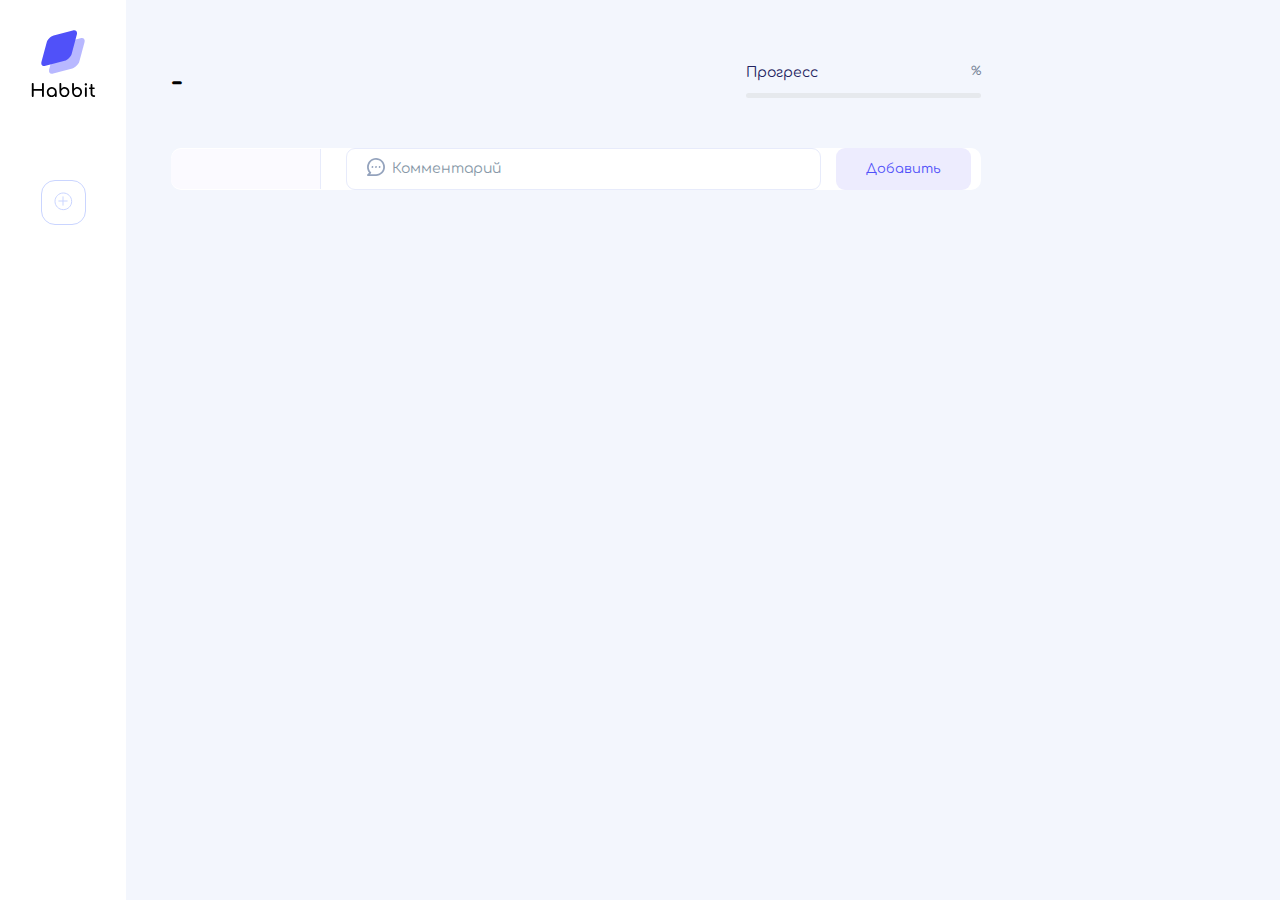
<file: practice/section-18/index.html>
<!DOCTYPE html>
<html lang="en">
<head>
	<meta charset="UTF-8">
	<meta http-equiv="X-UA-Compatible" content="IE=edge">
	<meta name="viewport" content="width=device-width, initial-scale=1.0">
	<title>Habbit App</title>
	<link rel="preconnect" href="https://fonts.googleapis.com">
	<link rel="preconnect" href="https://fonts.gstatic.com" crossorigin>
	<link href="https://fonts.googleapis.com/css2?family=Comfortaa:wght@400;600&display=swap" rel="stylesheet">
	<link rel="stylesheet" href="styles/main.css">
</head>
<body>
	<div class="app">
		<div class="panel">
			<img class="logo" src="images/logo.svg" alt="Логотип Habbit App">
			<nav class="menu">
				<div class="menu__list"></div>
				<button class="menu__add" onclick="togglePopup()">
					<img src="./images/add.svg" alt="Добавить привычку">
				</button>
			</nav>
		</div>
		<div class="content">
			<header>
				<h1 class="h1">-</h1>
				<div class="progress">
					<div class="progress__text">
						<div class="progress__name">Прогресс</div>
						<div class="progress__percent">%</div>
					</div>
					<div class="progress__bar">
						<div class="progress__cover-bar"></div>
					</div>
				</div>
			</header>
			<main>
				<div id="days"></div>
				<div class="habbit">
					<div class="habbit__day"></div>
					<form class="habbit__form" onsubmit="addDays(event)">
						<input class="input_icon" name="comment" type="text" placeholder="Комментарий">
						<img
							class="input__icon"
							src="images/comment.svg"
							alt="Иконка комментария"
						>
						<button class="button" type="submit">Добавить</button>
					</form>
				</div>
			</main>
		</div>
		<div class="cover cover_hidden" id="add-habbit-popup">
			<div class="popup">
				<h2>Новая привычка</h2>
				<div class="icon-label">Иконка</div>
				<div class="icon-select">
					<button class="icon icon_active" onclick="setIcon(this, 'sport')">
						<img src="images/sport.svg" alt="Спорт">
					</button>
					<button class="icon" onclick="setIcon(this, 'water')">
						<img src="images/water.svg" alt="Напитки">
					</button>
					<button class="icon" onclick="setIcon(this, 'food')">
						<img src="images/food.svg" alt="Еда">
					</button>
				</div>
				<form class="popup__form" onsubmit="addHabbit(event)">
					<input type="text" name="name" placeholder="Название">
					<input type="text" name="icon" hidden placeholder="Иконка" value="sport">
					<input type="number" name="target" placeholder="Цель">
					<button class="button" type="submit">Добавить</button>
				</form>
				<button class="popup__close" onclick="togglePopup()">
					<img src="images/close.svg" alt="Закрыть окно">
				</button>
			</div>
		</div>
	</div>
	<script src="scripts/app.js"></script>
</body>
</html>
</file>
<file: practice/section-18/styles/main.css>
* {
	box-sizing: border-box;
}

body {
	margin: 0;
	font-family: 'Comfortaa', cursive;
	font-weight: 400;
	background-color: #F3F6FD;
}

.app {
	display: flex;
}

.panel {
	min-height: 100vh;
	padding: 30px;
	background: white;
}

.logo {
	margin-bottom: 50px;
}

.menu {
	display: flex;
	flex-direction: column;
	gap: 25px;
	align-items: center;
}

.menu__list {
	display: flex;
	flex-direction: column;
	gap: 25px;
	align-items: center;
}

.menu__item {
	width: 45px;
	height: 45px;
	border: none;
	border-radius: 14px;
	box-shadow: 0px 8px 14px rgba(62, 107, 224, 0.12);
	background: #FFFFFF;
	cursor: pointer;
}

.menu__item_active {
	background: #5051F9;
}

.menu__item_active img {
	filter: brightness(0) invert(1);
}

.menu__item:not(.menu__item_active):hover {
	background: #6A6AFB;
}

.menu__item:not(.menu__item_active):hover img {
	filter: brightness(0) invert(1);
}

.menu__add {
	width: 45px;
	height: 45px;
	border: 1px solid #CAD5FF;
	border-radius: 14px;
	background: none;
	cursor: pointer;
}

.menu__add:hover {
	background: #EFF2FF;
}

.content {
	min-width: 900px;
	padding: 45px;
}

header {
	display: flex;
	justify-content: space-between;
	align-items: center;
}

h1 {
	font-size: 30px;
	line-height: 33px;
	color: #000000;
}

.progress {
	display: flex;
	flex-direction: column;
	gap: 12px;
	min-width: 235px;
}

.progress__text {
	display: flex;
	justify-content: space-between;
}

.progress__name {
	font-size: 14px;
	line-height: 16px;
	color: #232360;
}

.progress__percent {
	font-size: 12px;
	line-height: 13px;
	color: #768396;
}

.progress__bar {
	position: relative;
	width: 100%;
	height: 5px;
	background: #E6E9ED;
	border-radius: 4px;
}

.progress__cover-bar {
	position: absolute;
	height: 5px;
	background: #5051F9;
	border-radius: 4px;
	transition: all .5s;
}

main {
	margin-top: 30px;
}

.habbit {
	display: flex;
	align-items: center;
	margin-bottom: 12px;
	border-radius: 10px;
	background: white;
}

.habbit__day {
	min-width: 150px;
	padding: 20px 40px;
	border-right: 1px solid #E7EBFB;
	font-size: 14px;
	line-height: 16px;
	background: #FBFAFF;
	border-radius: 10px 0 0 10px;
}

.habbit__comment {
	padding: 20px 25px;
	font-size: 16px;
	line-height: 18px;
}

.habbit__delete {
	margin-left: auto;
	margin-right: 10px;
	border: none;
	background: none;
	cursor: pointer;
	padding: 5px;
	border-radius: 5px;
}

.habbit__delete:hover {
	background: #EFF2FF;
}

input {
	flex: 1;
	border: 1px solid #E7EBFB;
	padding: 12px 20px;
	font-family: 'Comfortaa', cursive;
	font-size: 14px;
	line-height: 16px;
	font-weight: 400;
	border-radius: 9px;
	background: #FFFFFF;
}

input::placeholder {
	color: #8899A8;
}

input.error {
	border: 1px solid red;
}

.habbit__form {
	position: relative;
	display: flex;
	gap: 15px;
	width: 100%;
	padding: 0 10px 0 25px;

}

.input_icon {
	padding-left: 45px;
}

.input__icon {
	position: absolute;
	top: 10px;
	left: 46px;
}

.button {
	border: none;
	padding: 14px 30px;
	font-family: 'Comfortaa', cursive;
	font-size: 13px;
	line-height: 14px;
	background: #EDECFE;
	border-radius: 9px;
	color: #5051F9;
	cursor: pointer;
}

.button:hover {
	background: #DCDAFF;
}

.cover {
	position: fixed;
	top: 0;
	right: 0;
	bottom: 0;
	left: 0;
	display: flex;
	justify-content: center;
	align-items: center;
	background-color: rgba(0, 0, 0, 0.25);
}

.cover_hidden {
	display: none;
}

.popup {
	position: relative;
	display: flex;
	flex-direction: column;
	align-items: center;
	max-width: 600px;
	width: 100%;
	padding: 20px;
	border-radius: 10px;
	box-shadow: 0 8px 14px 12px rgba(56, 56, 56, .05);
	background: #FFF;
}

.popup__close {
	position: absolute;
	right: 15px;
	top: 15px;
	border: none;
	background: none;
	cursor: pointer;
}

h2 {
	font-size: 24px;
	font-weight: 400;
	line-height: 27px;
}

.icon-label {
	margin-bottom: 10px;
	font-size: 14px;
	line-height: 16px;
	color: #768396;
}

.icon-select {
	display: flex;
	gap: 25px;
	margin-bottom: 20px;
}

.icon {
	display: flex;
	justify-content: center;
	align-items: center;
	width: 45px;
	height: 45px;
	border: 1px solid #5051F9;
	border-radius: 14px;
	background: white;
	cursor: pointer;
}

.icon:hover {
	background-color: #6A6AFB;
}

.icon_active {
	background-color: #5051F9;
}

.icon:hover img {
	filter: brightness(0) invert(1);
}

.icon_active img {
	filter: brightness(0) invert(1);
}

.popup__form {
	display: flex;
	flex-direction: column;
	align-items: center;
	gap: 15px;
	width: 100%;
}

.popup__form input {
	width: 100%;
}
</file>
